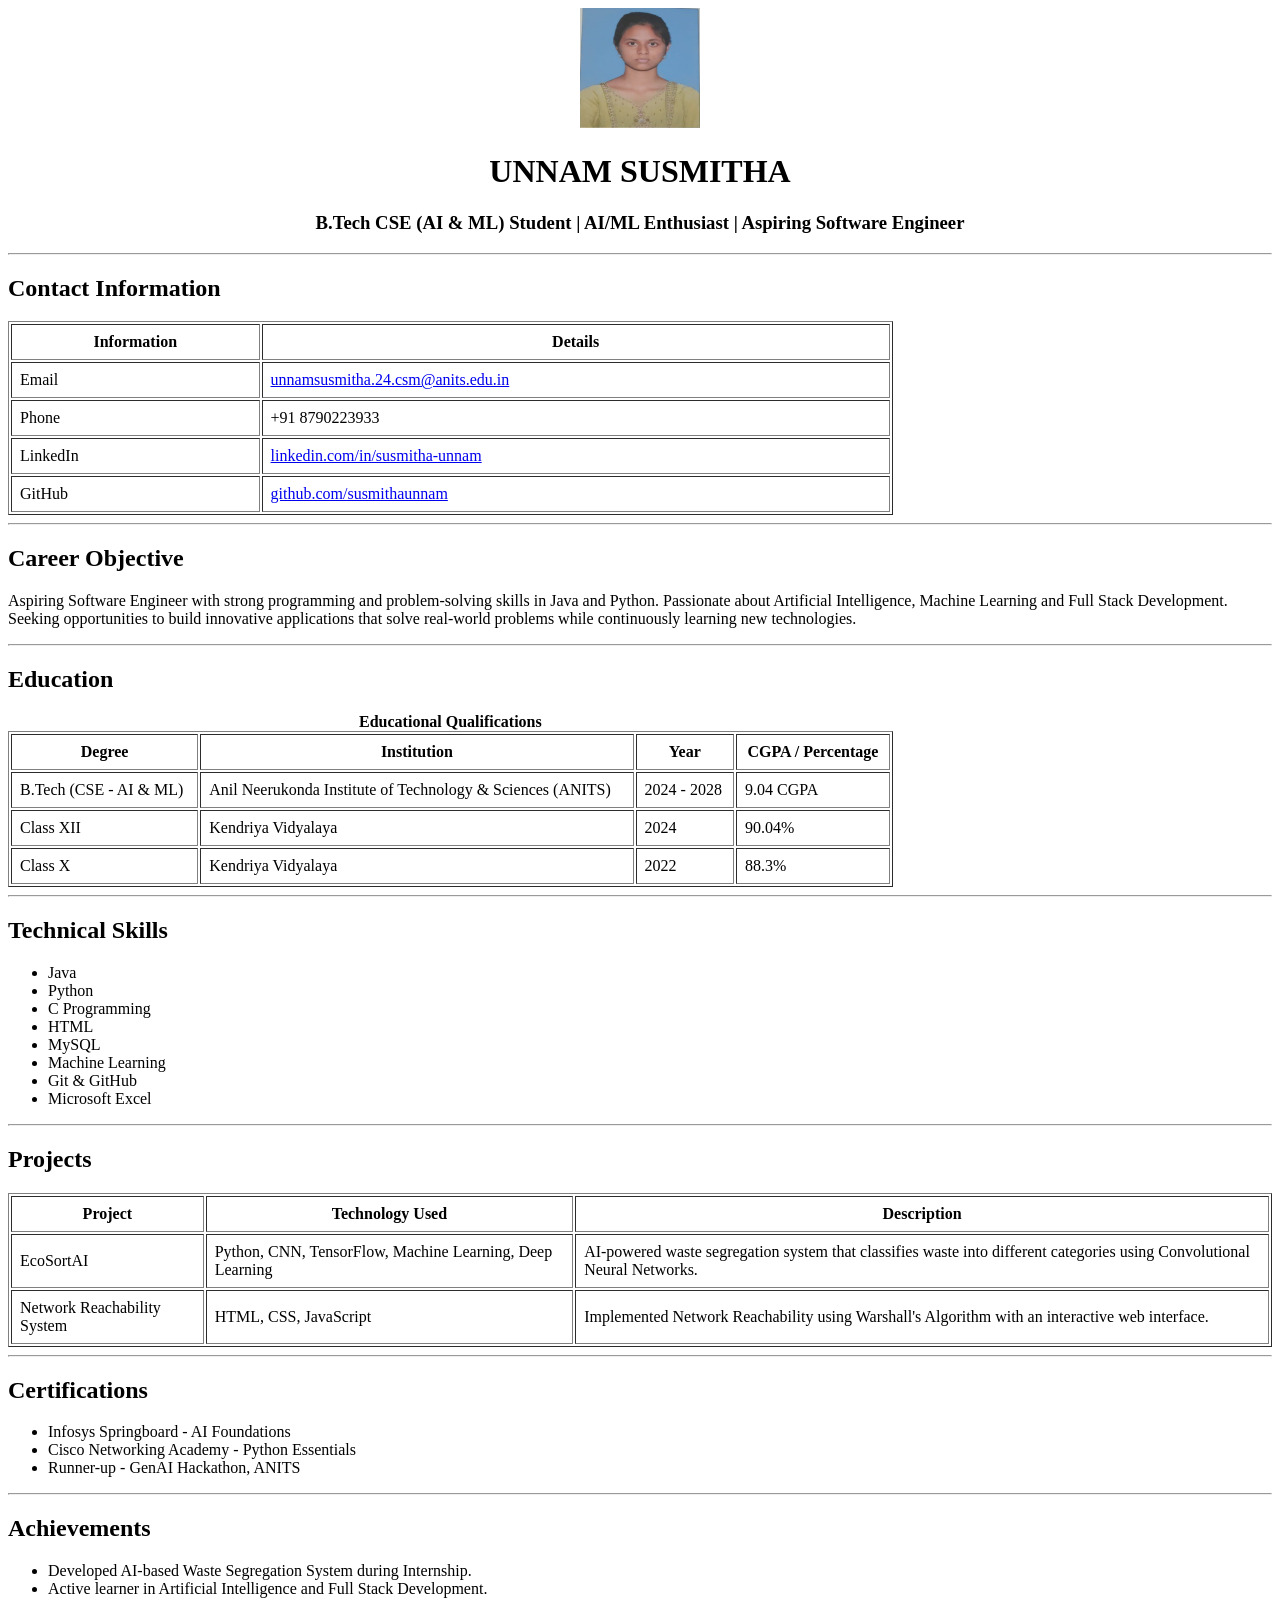
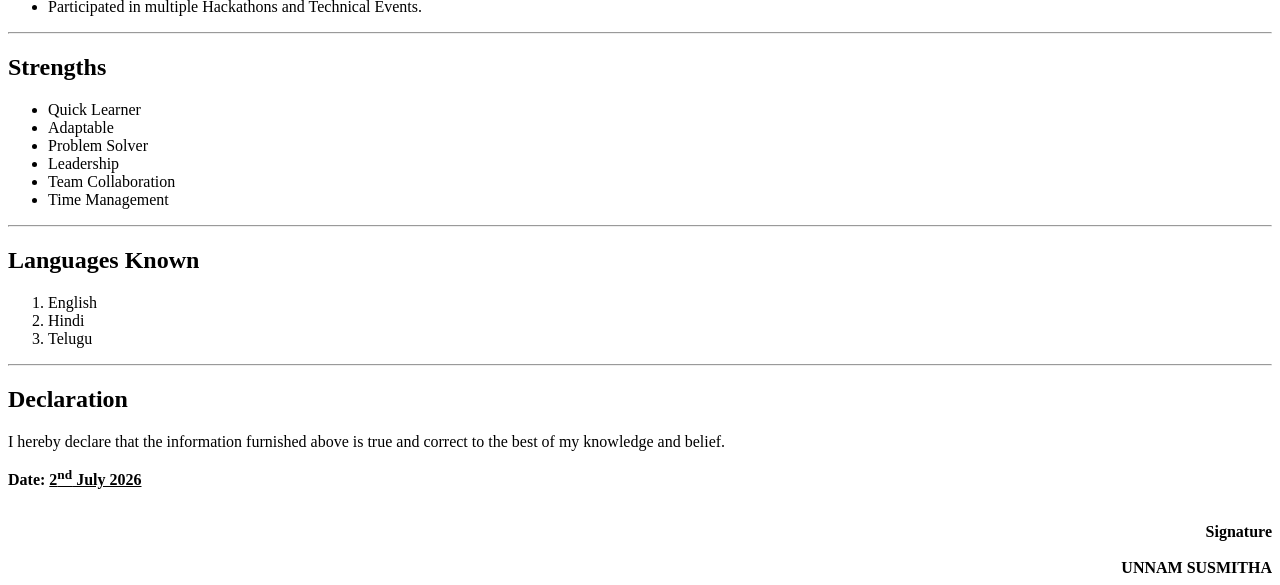
<file: exp1/index.html>
<!DOCTYPE html>
<html lang="en">
<head>
    <meta charset="UTF-8">
    <meta name="viewport" content="width=device-width, initial-scale=1.0">
    <title>Resume - Unnam Susmitha</title>
</head>
<body>
    <div align="center">
        <img src="photo.jpg" alt="Profile Photo" width="120" height="120">
        <h1>UNNAM SUSMITHA</h1>
        <h3>B.Tech CSE (AI & ML) Student | AI/ML Enthusiast | Aspiring Software Engineer</h3>
    </div>
    <hr>
    <h2>Contact Information</h2>
    <table border="1" cellpadding="8" width="70%">
        <thead>
            <tr>
                <th>Information</th>
                <th>Details</th>
            </tr>
        </thead>
        <tbody>
            <tr>
                <td>Email</td>
                <td>
                    <a href="mailto:unnamsusmitha.24.csm@anits.edu.in">unnamsusmitha.24.csm@anits.edu.in</a>
                </td>
            </tr>
            <tr>
                <td>Phone</td>
                <td>+91 8790223933</td>
            </tr>
            <tr>
                <td>LinkedIn</td>
                <td>
                    <a href="www.linkedin.com/in/susmitha-unnam">linkedin.com/in/susmitha-unnam</a>
                </td>
            </tr>
            <tr>
                <td>GitHub</td>
                <td>
                    <a href="https://github.com/susmithaunnam">github.com/susmithaunnam</a>
                </td>
            </tr>
        </tbody>
    </table>
    <hr>
    <h2>Career Objective</h2>
    <p>
        Aspiring Software Engineer with strong programming and problem-solving skills in Java and Python.
        Passionate about Artificial Intelligence, Machine Learning and Full Stack Development.
        Seeking opportunities to build innovative applications that solve real-world problems while
        continuously learning new technologies.
    </p>
    <hr>
    <h2>Education</h2>
    <table border="1" cellpadding="8" width="70%">
        <caption>
            <strong>Educational Qualifications</strong>
        </caption>
        <thead>
            <tr>
                <th>Degree</th>
                <th>Institution</th>
                <th>Year</th>
                <th>CGPA / Percentage</th>
            </tr>
        </thead>
        <tbody>
            <tr>
                <td>B.Tech (CSE - AI & ML)</td>
                <td>Anil Neerukonda Institute of Technology & Sciences (ANITS)</td>
                <td>2024 - 2028</td>
                <td>9.04 CGPA</td>
            </tr>
            <tr>
                <td>Class XII</td>
                <td>Kendriya Vidyalaya</td>
                <td>2024</td>
                <td>90.04%</td>
            </tr>
            <tr>
                <td>Class X</td>
                <td>Kendriya Vidyalaya</td>
                <td>2022</td>
                <td>88.3%</td>
            </tr>
        </tbody>
    </table>
    <hr>
    <h2>Technical Skills</h2>
    <ul>
        <li>Java</li>
        <li>Python</li>
        <li>C Programming</li>
        <li>HTML</li>
        <li>MySQL</li>
        <li>Machine Learning</li>
        <li>Git & GitHub</li>
        <li>Microsoft Excel</li>
    </ul>
    <hr>
    <h2>Projects</h2>
    <table border="1" cellpadding="8" width="100%">
        <thead>
            <tr>
                <th>Project</th>
                <th>Technology Used</th>
                <th>Description</th>
            </tr>
        </thead>
        <tbody>
            <tr>
                <td>EcoSortAI</td>
                <td>
                    Python, CNN, TensorFlow, Machine Learning, Deep Learning
                </td>
                <td>
                    AI-powered waste segregation system that classifies waste into different
                    categories using Convolutional Neural Networks.
                </td>
            </tr>
            <tr>
                <td>Network Reachability System</td>
                <td>
                    HTML, CSS, JavaScript
                </td>
                <td>
                    Implemented Network Reachability using Warshall's Algorithm with an
                    interactive web interface.
                </td>
            </tr>
        </tbody>
    </table>
    <hr>
    <h2>Certifications</h2>
    <ul>
        <li>Infosys Springboard - AI Foundations</li>
        <li>Cisco Networking Academy - Python Essentials</li>
        <li>Runner-up - GenAI Hackathon, ANITS</li>
    </ul>
    <hr>
    <h2>Achievements</h2>
    <ul>
        <li>Developed AI-based Waste Segregation System during Internship.</li>
        <li>Active learner in Artificial Intelligence and Full Stack Development.</li>
        <li>Participated in multiple Hackathons and Technical Events.</li>
    </ul>
    <hr>
    <h2>Strengths</h2>
    <ul>
        <li>Quick Learner</li>
        <li>Adaptable</li>
        <li>Problem Solver</li>
        <li>Leadership</li>
        <li>Team Collaboration</li>
        <li>Time Management</li>
    </ul>
    <hr>
    <h2>Languages Known</h2>
    <ol>
        <li>English</li>
        <li>Hindi</li>
        <li>Telugu</li>
    </ol>
    <hr>
    <h2>Declaration</h2>
    <p>
        I hereby declare that the information furnished above is true and correct
        to the best of my knowledge and belief.
    </p>
    <p>
        <strong>
            Date:
            <u>2<sup>nd</sup> July 2026</u>
        </strong>
    </p>
    <br>
    <div align="right">
        <strong>Signature</strong>
        <br><br>
        <strong>UNNAM SUSMITHA</strong>
    </div>
</body>
</html>
</file>
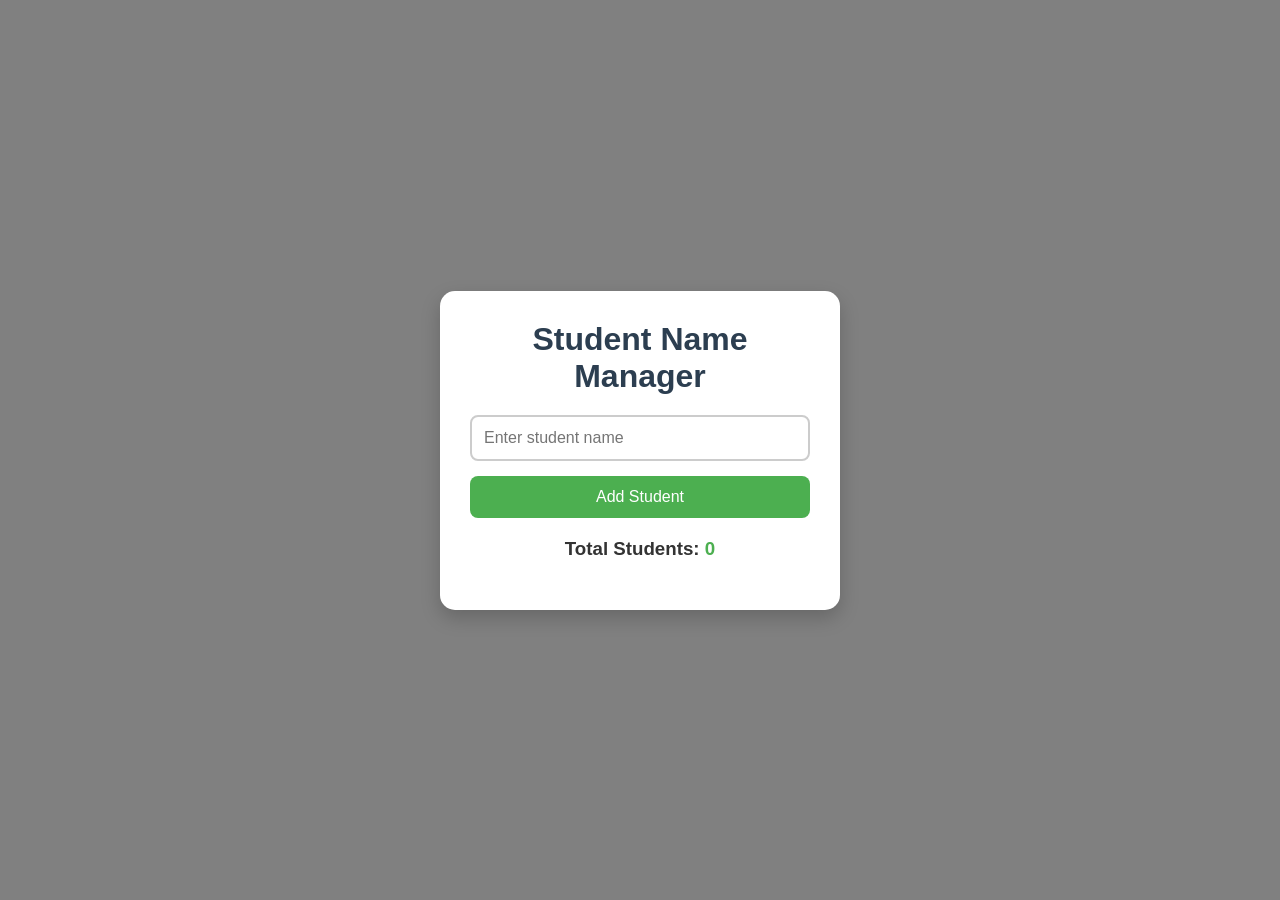
<file: exp3/index.html>
<!DOCTYPE html>
<html>
<head>
<meta charset="UTF-8">
<title>Student Name Manager</title>
<link rel="stylesheet" href="style1.css">
</head>
<body>
<div class="container">
<h1>Student Name Manager</h1>
<input type="text" id="studentName" placeholder="Enter student name">
<button onclick="addStudent()">Add Student</button>
<h3>Total Students: <span id="count">0</span></h3>
<ul id="studentList"></ul>
</div>
<script src="script.js"></script>
</body>
</html>
</file>
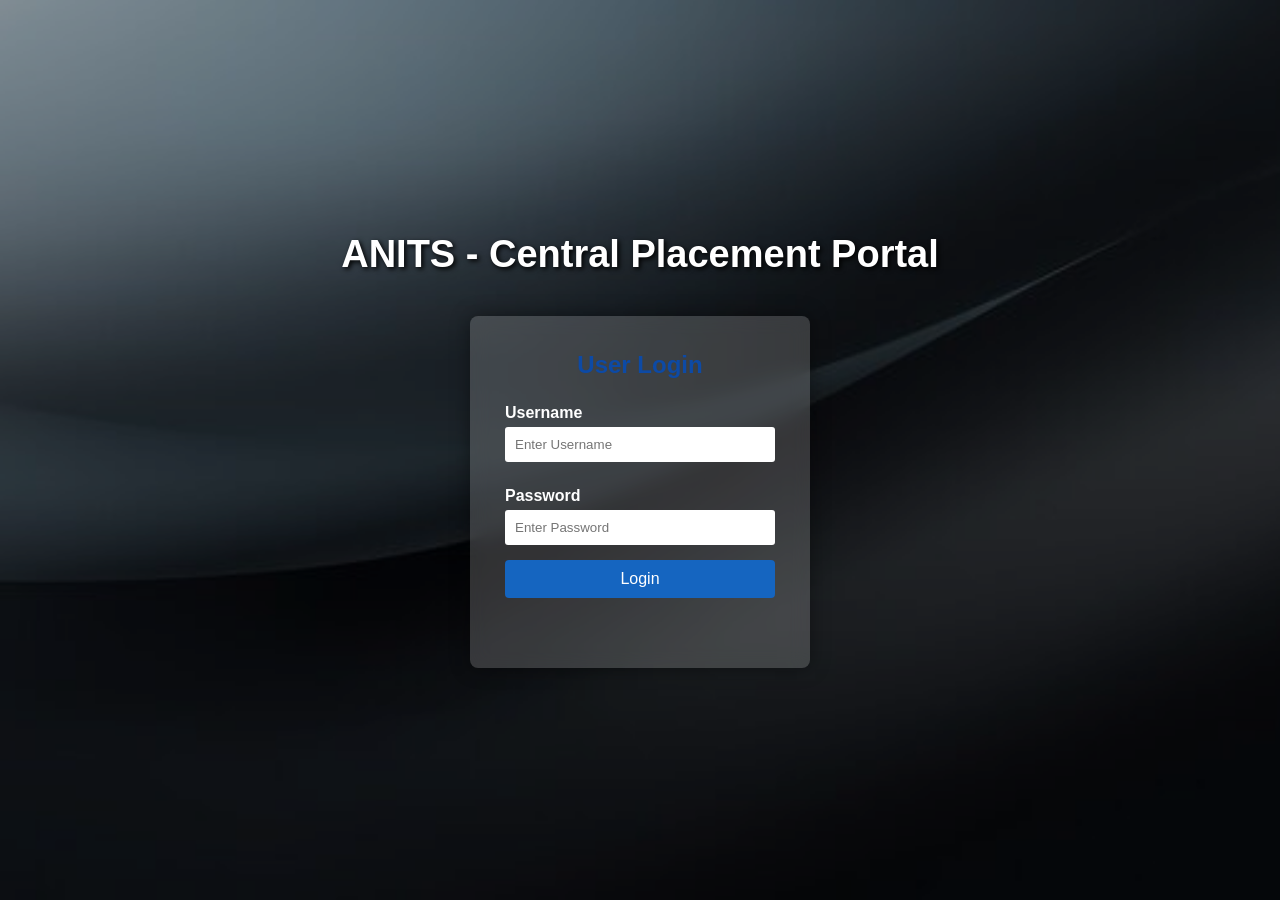
<file: exp4/index.html>
<!DOCTYPE html>
<html lang="en">
<head>
<meta charset="UTF-8">
<meta name="viewport" content="width=device-width, initial-scale=1.0">
<title>ANITS Central Placement Portal</title>
<link rel="stylesheet" href="login.css">
</head>
<body>
<div class="overlay">
    <h1>ANITS - Central Placement Portal</h1>
    <div class="login-box">
        <h2>User Login</h2>
        <form id="loginForm">
            <label>Username</label>
            <input type="text" id="username" placeholder="Enter Username">
            <label>Password</label>
            <input type="password" id="password" placeholder="Enter Password">
            <button  type="button" onclick="login()"">Login</button>
            <p id="error"></p>
        </form>
    </div>
</div>
<script src="login.js"></script>
</body>
</html>
</file>
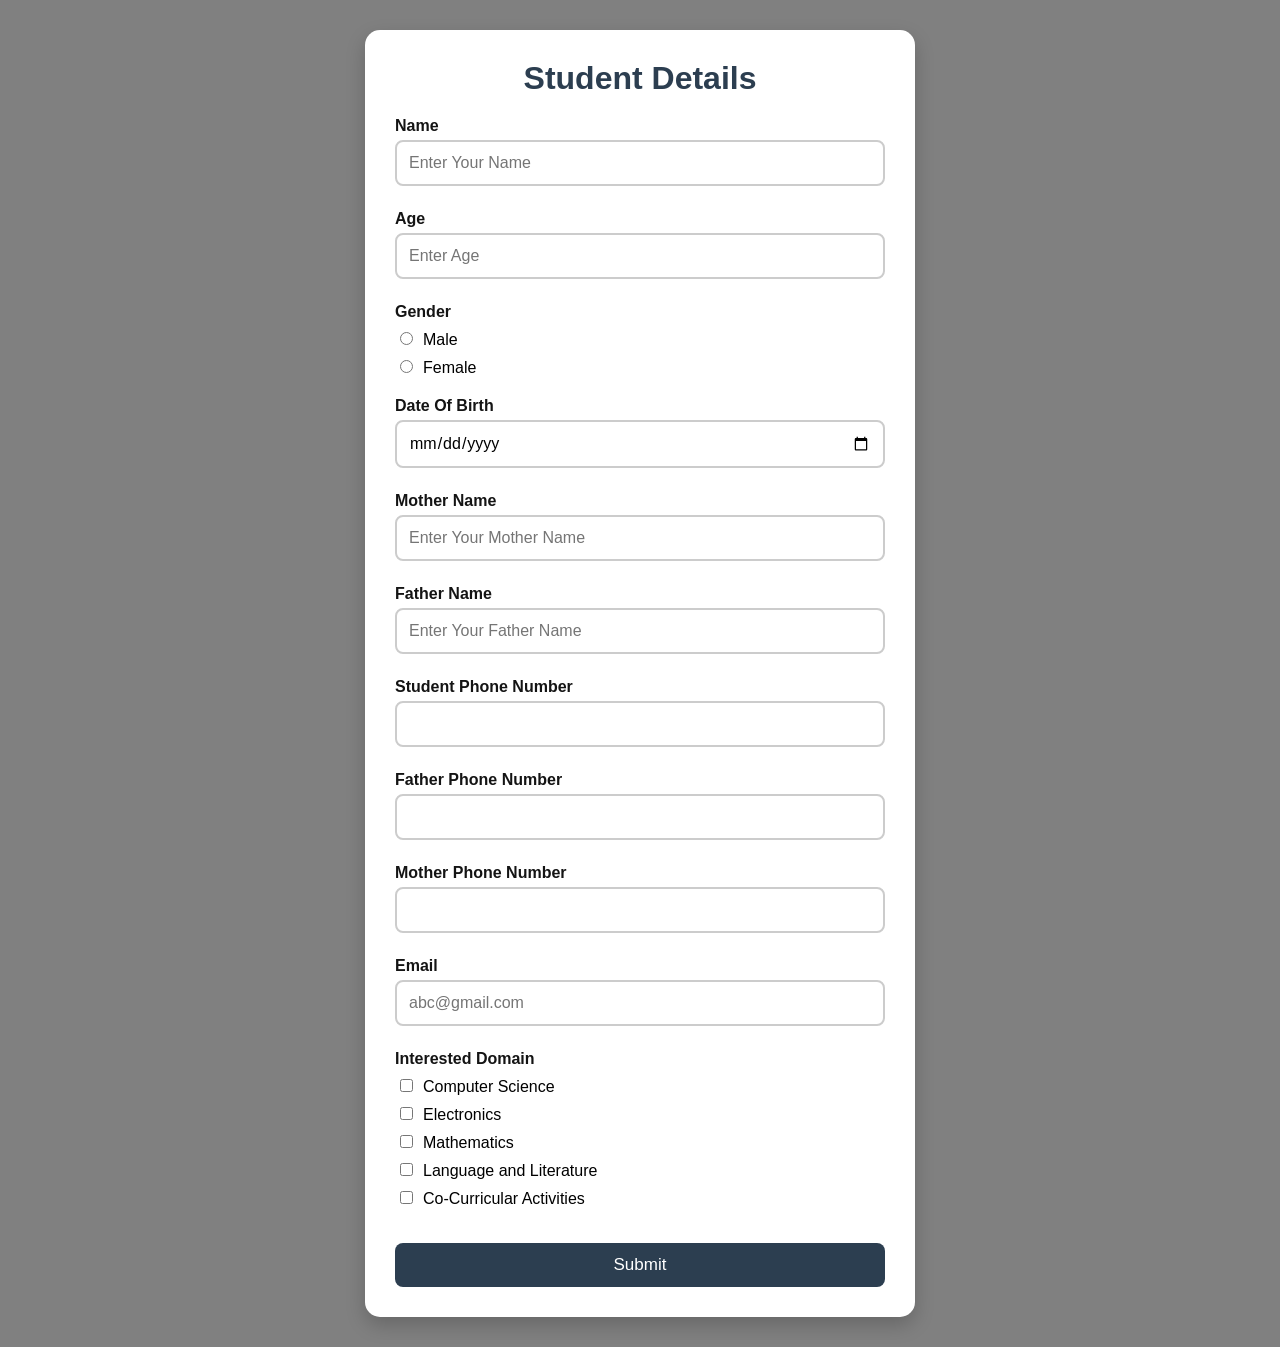
<file: task1/index.html>
<!DOCTYPE html>
<html lang="en">
<head>
    <meta charset="utf-8">
    <meta name="viewport" content="width=device-width, initial-scale=1">
    <title>Student Registration</title>
    <link rel="stylesheet" href="main.css">
</head>
<body>
<div class="registration">
    <h1>Student Details</h1>
    <form>
        <label>Name</label>
        <input type="text" id="name" placeholder="Enter Your Name">
        <label>Age</label>
        <input type="number" id="age" placeholder="Enter Age">

        <label>Gender</label>
        <table>
            <tr>
                <td><input type="radio" name="gender"></td>
                <td>Male</td>
            </tr>
            <tr>
                <td><input type="radio" name="gender"></td>
                <td>Female</td>
            </tr>
        </table>
        <label>Date Of Birth</label>
        <input type="date">
        <label>Mother Name</label>
        <input type="text" placeholder="Enter Your Mother Name">
        <label>Father Name</label>
        <input type="text" placeholder="Enter Your Father Name">
        <label>Student Phone Number</label>
        <input type="number">
        <label>Father Phone Number</label>
        <input type="number">
        <label>Mother Phone Number</label>
        <input type="number">
        <label>Email</label>
        <input type="email" placeholder="abc@gmail.com" id="Email">
        <label>Interested Domain</label>
        <table>
            <tr>
                <td><input type="checkbox" name="Domain"></td>
                <td>Computer Science</td>
            </tr>
            <tr>
                <td><input type="checkbox" name="Domain"></td>
                <td>Electronics</td>
            </tr>
            <tr>
                <td><input type="checkbox" name="Domain"></td>
                <td>Mathematics</td>
            </tr>
            <tr>
                <td><input type="checkbox" name="Domain"></td>
                <td>Language and Literature</td>
            </tr>
            <tr>
                <td><input type="checkbox" name="Domain"></td>
                <td>Co-Curricular Activities</td>
            </tr>
        </table>
        <button type="submit">Submit</button>
    </form>
</div>
</body>
</html>
</file>
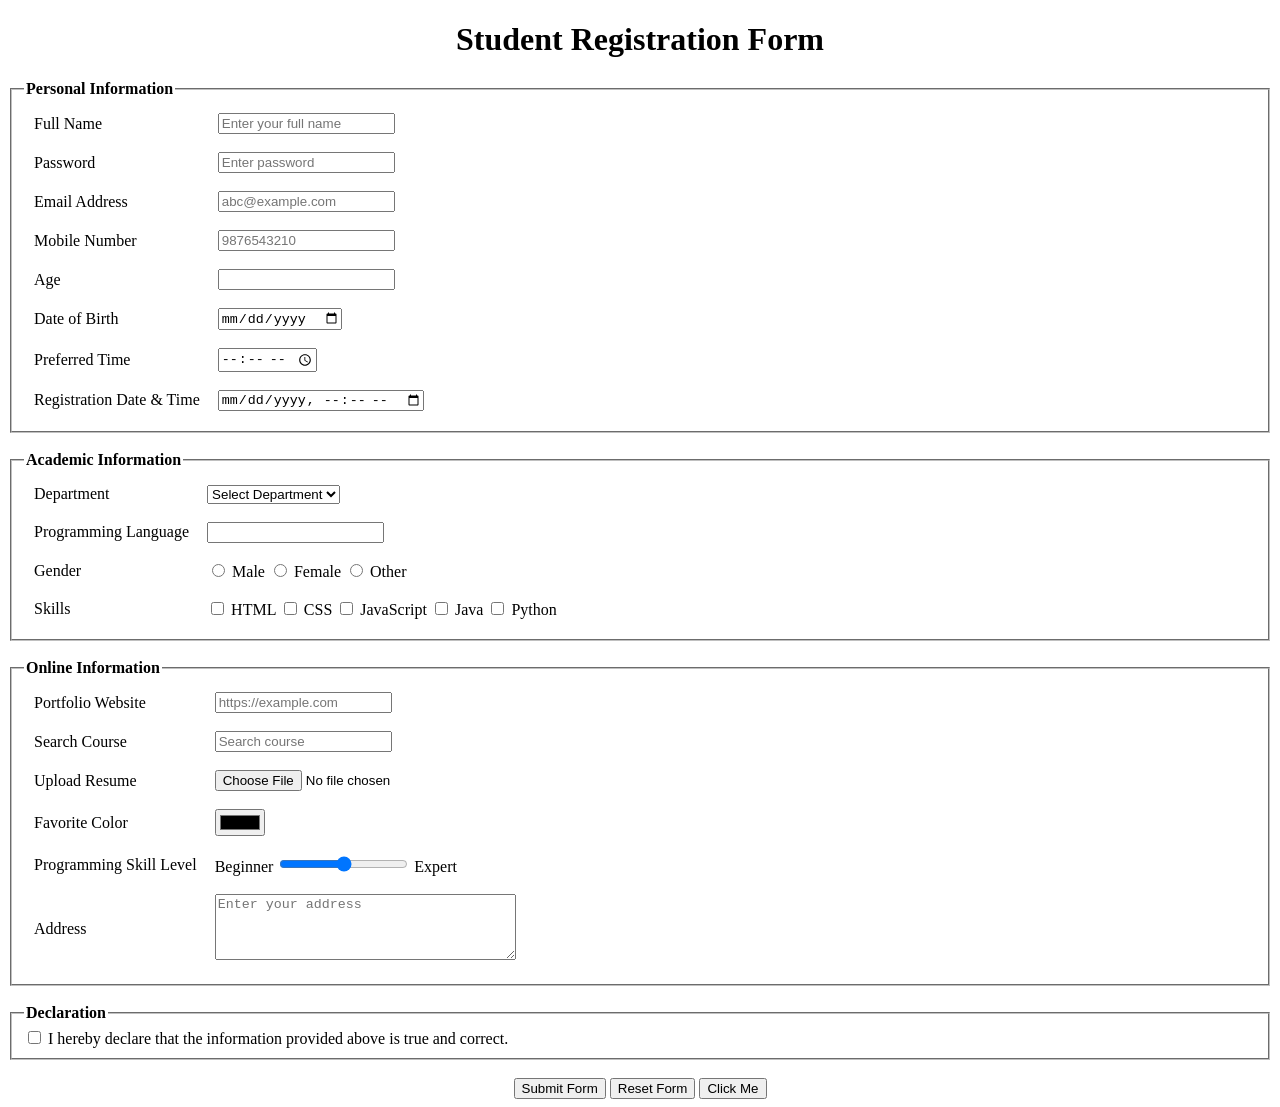
<file: assign1.html>
<!DOCTYPE html>
<html>
<head>
    <title>Student Registration Form</title>
</head>

<body>

<center>
<h1>Student Registration Form</h1>
</center>

<form action="register.php" method="post">

    <!-- Personal Information -->
    <fieldset>
        <legend><b>Personal Information</b></legend>

        <table cellpadding="8">

            <tr>
                <td><label for="fname">Full Name</label></td>
                <td>
                    <input type="text" id="fname" name="fullname"
                    placeholder="Enter your full name">
                </td>
            </tr>

            <tr>
                <td><label for="pwd">Password</label></td>
                <td>
                    <input type="password" id="pwd" name="password"
                    placeholder="Enter password">
                </td>
            </tr>

            <tr>
                <td><label for="email">Email Address</label></td>
                <td>
                    <input type="email" id="email" name="email"
                    placeholder="abc@example.com">
                </td>
            </tr>

            <tr>
                <td><label for="mobile">Mobile Number</label></td>
                <td>
                    <input type="tel" id="mobile" name="mobile"
                    placeholder="9876543210">
                </td>
            </tr>

            <tr>
                <td><label for="age">Age</label></td>
                <td>
                    <input type="number" id="age" name="age">
                </td>
            </tr>

            <tr>
                <td><label for="dob">Date of Birth</label></td>
                <td>
                    <input type="date" id="dob" name="dob">
                </td>
            </tr>

            <tr>
                <td><label for="time">Preferred Time</label></td>
                <td>
                    <input type="time" id="time" name="time">
                </td>
            </tr>

            <tr>
                <td><label for="datetime">Registration Date & Time</label></td>
                <td>
                    <input type="datetime-local" id="datetime"
                    name="datetime">
                </td>
            </tr>

        </table>

    </fieldset>

    <br>

    <!-- Academic Information -->
    <fieldset>

        <legend><b>Academic Information</b></legend>

        <table cellpadding="8">

            <tr>
                <td><label for="dept">Department</label></td>
                <td>
                    <select id="dept" name="department">
                        <option>Select Department</option>
                        <option>CSE</option>
                        <option>ECE</option>
                        <option>EEE</option>
                        <option>IT</option>
                        <option>Mechanical</option>
                        <option>Civil</option>
                    </select>
                </td>
            </tr>

            <tr>
                <td><label for="language">Programming Language</label></td>
                <td>
                    <input type="text" id="language" name="language">
                </td>
            </tr>

            <tr>
                <td>Gender</td>
                <td>
                    <input type="radio" id="male" name="gender" value="Male">
                    <label for="male">Male</label>

                    <input type="radio" id="female" name="gender" value="Female">
                    <label for="female">Female</label>

                    <input type="radio" id="other" name="gender" value="Other">
                    <label for="other">Other</label>
                </td>
            </tr>

            <tr>
                <td>Skills</td>
                <td>
                    <input type="checkbox" id="html" name="skills" value="HTML">
                    <label for="html">HTML</label>

                    <input type="checkbox" id="css" name="skills" value="CSS">
                    <label for="css">CSS</label>

                    <input type="checkbox" id="js" name="skills" value="JavaScript">
                    <label for="js">JavaScript</label>

                    <input type="checkbox" id="java" name="skills" value="Java">
                    <label for="java">Java</label>

                    <input type="checkbox" id="python" name="skills" value="Python">
                    <label for="python">Python</label>
                </td>
            </tr>

        </table>

    </fieldset>

    <br>

    <!-- Online Information -->
    <fieldset>

        <legend><b>Online Information</b></legend>

        <table cellpadding="8">

            <tr>
                <td><label for="website">Portfolio Website</label></td>
                <td>
                    <input type="url" id="website" name="website"
                    placeholder="https://example.com">
                </td>
            </tr>

            <tr>
                <td><label for="search">Search Course</label></td>
                <td>
                    <input type="search" id="search" name="search"
                    placeholder="Search course">
                </td>
            </tr>

            <tr>
                <td><label for="resume">Upload Resume</label></td>
                <td>
                    <input type="file" id="resume" name="resume">
                </td>
            </tr>

            <tr>
                <td><label for="color">Favorite Color</label></td>
                <td>
                    <input type="color" id="color" name="color">
                </td>
            </tr>

            <tr>
                <td><label for="range">Programming Skill Level</label></td>
                <td>
                    Beginner
                    <input type="range" id="range" name="skill"
                    min="0" max="100">
                    Expert
                </td>
            </tr>

            <tr>
                <td><label for="address">Address</label></td>
                <td>
                    <textarea id="address" name="address"
                    rows="4" cols="35"
                    placeholder="Enter your address"></textarea>
                </td>
            </tr>

        </table>

    </fieldset>

    <br>

    <!-- Declaration -->
    <fieldset>

        <legend><b>Declaration</b></legend>

        <input type="checkbox" id="declare" name="declare">

        <label for="declare">
            I hereby declare that the information provided above is true and correct.
        </label>

    </fieldset>

    <br>

    <center>
        <input type="submit" value="Submit Form">
        <input type="reset" value="Reset Form">
        <input type="button" value="Click Me">
    </center>

</form>

</body>
</html>
</file>
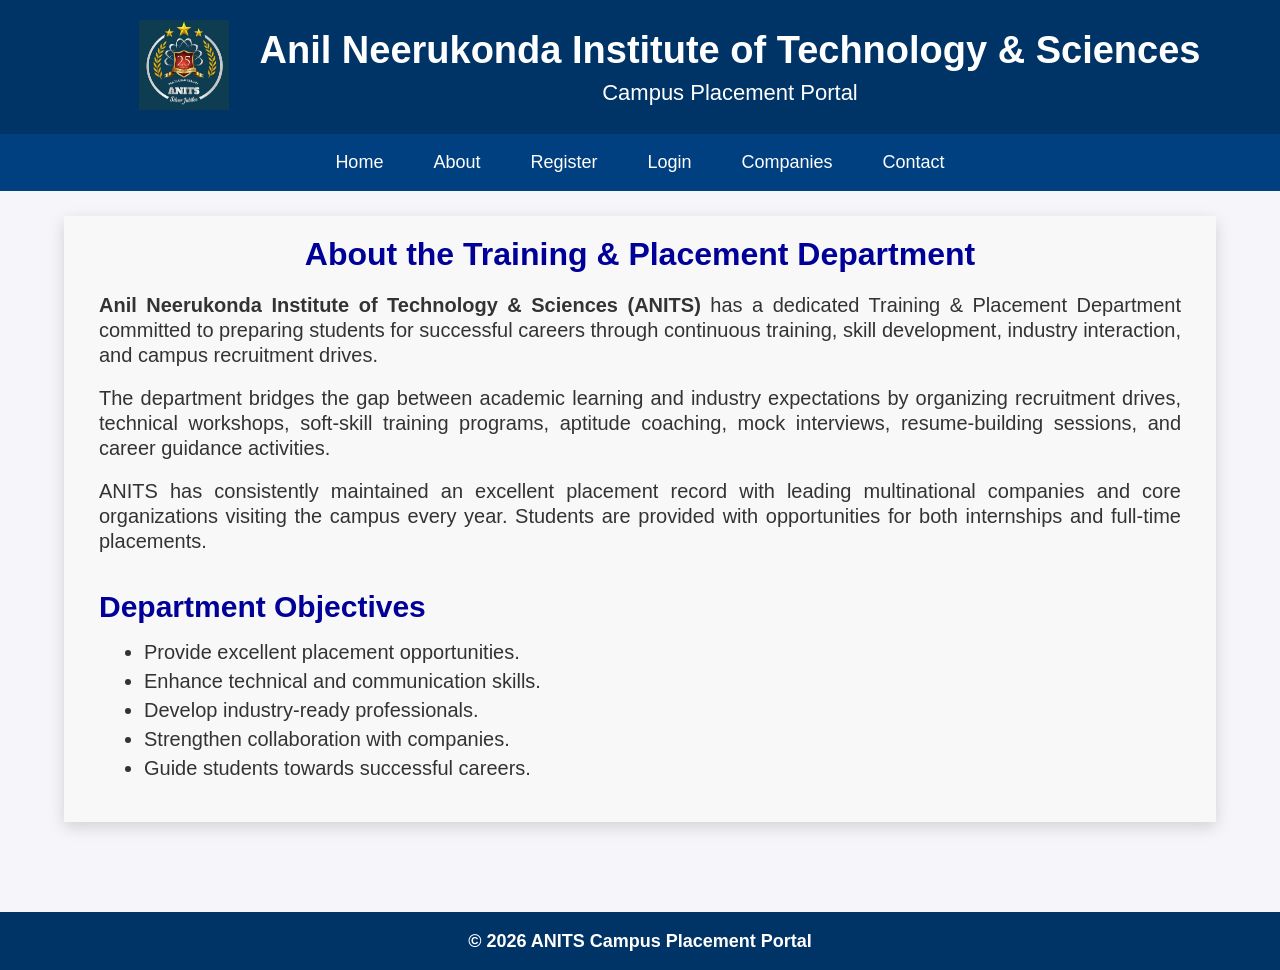
<file: docs/about.html>
<!DOCTYPE html>
<html lang="en">
<head>
    <meta charset="UTF-8">
    <meta name="viewport" content="width=device-width, initial-scale=1.0">
    <title>About Department</title>
    <link rel="stylesheet" href="css/style1.css">
</head>
<body>
    <header> 
        <div class ="logo-sec">
            <img src="assests/logo.jpeg" alt = "ANITS logo" height = 90px width = 90px>
        </div>
        <div class="title-section">
            <h1>Anil Neerukonda Institute of Technology & Sciences</h1>
            <h2>Campus Placement Portal</h2>
        </div>
    </header>
    <nav>
        <a href="index.html">Home</a>
        <a href="about.html">About</a>
        <a href="register.html">Register</a>
        <a href="login.html">Login</a>
        <a href="companies.html">Companies</a>
        <a href="contact.html">Contact</a>
    </nav>
    <div class="about-page">
        <h1>About the Training & Placement Department</h1>
        <p>
            <b>Anil Neerukonda Institute of Technology & Sciences (ANITS)</b>
            has a dedicated Training & Placement Department committed to preparing
            students for successful careers through continuous training, skill
            development, industry interaction, and campus recruitment drives.
        </p>
        <p>
            The department bridges the gap between academic learning and industry
            expectations by organizing recruitment drives, technical workshops,
            soft-skill training programs, aptitude coaching, mock interviews,
            resume-building sessions, and career guidance activities.
        </p>
        <p>
            ANITS has consistently maintained an excellent placement record with
            leading multinational companies and core organizations visiting the
            campus every year. Students are provided with opportunities for both
            internships and full-time placements.
        </p>
        <br>
        <h2>Department Objectives</h2>
        <ul>
            <li>Provide excellent placement opportunities.</li>
            <li>Enhance technical and communication skills.</li>
            <li>Develop industry-ready professionals.</li>
            <li>Strengthen collaboration with companies.</li>
            <li>Guide students towards successful careers.</li>
        </ul>
        <br>
    </div>
    <footer>
        <p>© 2026 ANITS Campus Placement Portal</p>
    </footer>
</body>
</html>
</file>
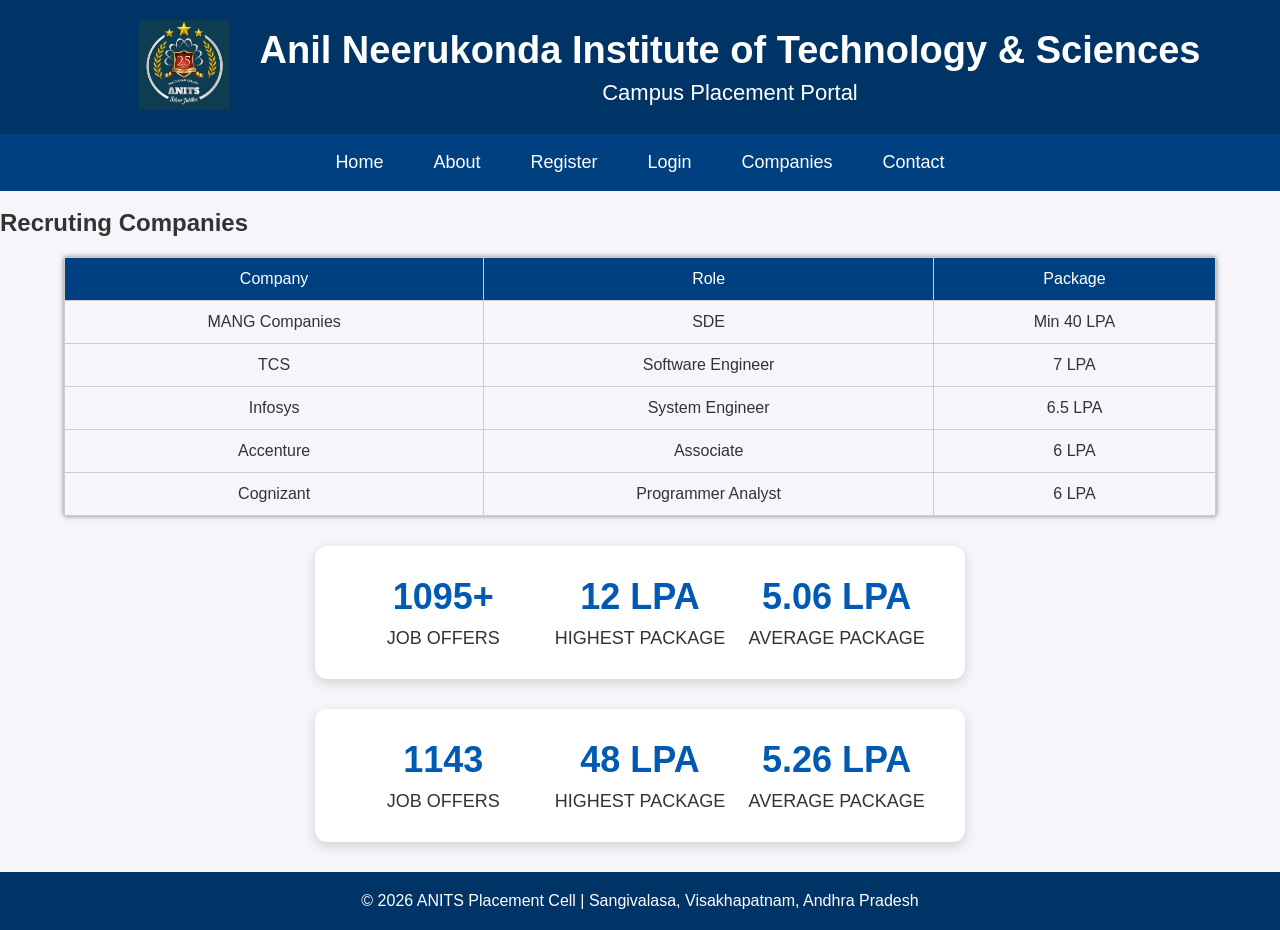
<file: docs/companies.html>
<!DOCTYPE html>
<html lang="en">
<head>
    <meta charset="UTF-8">
    <meta name="viewport" content="width=device-width, initial-scale=1.0">
    <title>Student Registration</title>
    <link rel='stylesheet' href='css/style3.css'>
</head>
<body>
    <header> 
        <div class ="logo-sec">
            <img src="assests/logo.jpeg" alt = "ANITS logo" height = 90px width = 90px>
        </div>
        <div class="title-section">
            <h1>Anil Neerukonda Institute of Technology & Sciences</h1>
            <h2>Campus Placement Portal</h2>
        </div>
    </header>
    <nav>
        <a href="index.html">Home</a>
        <a href="about.html">About</a>
        <a href="register.html">Register</a>
        <a href="login.html">Login</a>
        <a href="companies.html">Companies</a>
        <a href="contact.html">Contact</a>
    </nav>
    <br>
    <h2>Recruting Companies</h2>
    <table class="tb" border="1">
            <thead>
                <tr>
                    <td>Company</td>
                    <td>Role</td>
                    <td>Package</td>
                </tr>
            </thead>
            <tbody>
                <tr>
                    <td>MANG Companies</td>
                    <td>SDE</td>
                    <td>Min 40 LPA</td>
                </tr>
                <tr>
                    <td>TCS</td>
                    <td>Software Engineer</td>
                    <td>7 LPA</td>
                </tr>
                <tr>
                    <td>Infosys</td>
                    <td>System Engineer</td>
                    <td>6.5 LPA</td>
                </tr>
                <tr>
                    <td>Accenture</td>
                    <td>Associate</td>
                    <td>6 LPA</td>
                </tr>
                <tr>
                    <td>Cognizant</td>
                    <td>Programmer Analyst</td>
                    <td>6 LPA</td>
                </tr>
            </tbody>
    </table>
<div class="placement-container">
    <div class="placement-highlights">
        <div class="placement-card">
            <h2>1095+</h2>
            <p>JOB OFFERS</p>
        </div>
        <div class="placement-card">
            <h2>12 LPA</h2>
            <p>HIGHEST PACKAGE</p>
        </div>
        <div class="placement-card">
            <h2>5.06 LPA</h2>
            <p>AVERAGE PACKAGE</p>
        </div>
    </div>
    <div class="placement-highlights">
        <div class="placement-card">
            <h2>1143</h2>
            <p>JOB OFFERS</p>
        </div>
        <div class="placement-card">
            <h2>48 LPA</h2>
            <p>HIGHEST PACKAGE</p>
        </div>
        <div class="placement-card">
            <h2>5.26 LPA</h2>
            <p>AVERAGE PACKAGE</p>
        </div>
    </div>
</div>
    <footer>
        <p>© 2026 ANITS Placement Cell | Sangivalasa, Visakhapatnam, Andhra Pradesh</p>
    </footer>
</body>
</html>
</file>
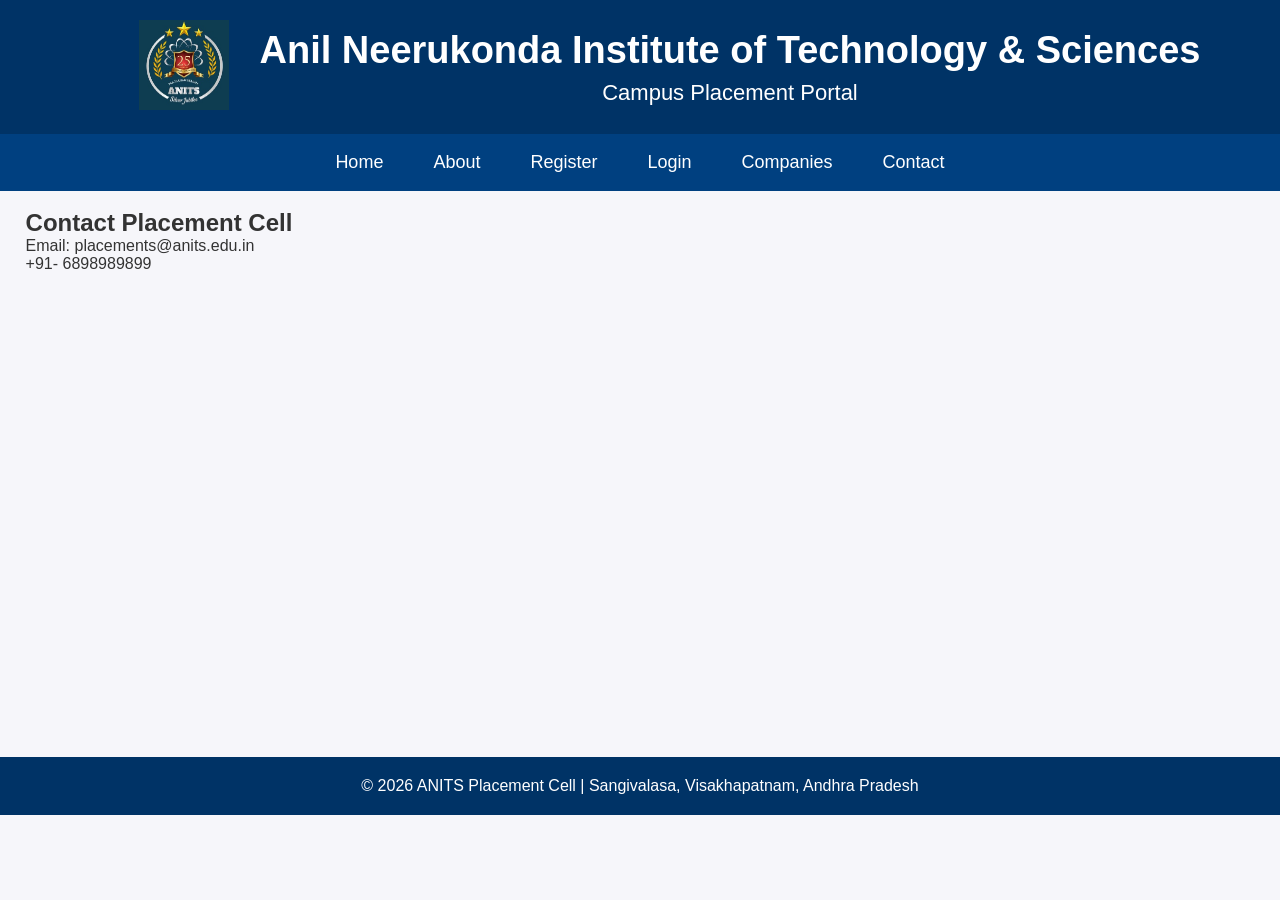
<file: docs/contact.html>
<!DOCTYPE html>
<html lang="en">
<head>
    <meta charset="UTF-8">
    <meta name="viewport" content="width=device-width, initial-scale=1.0">
    <title>Student Registration</title>
    <link rel='stylesheet' href='css/style3.css'>
</head>
<body>
    <header> 
        <div class ="logo-sec">
            <img src="assests/logo.jpeg" alt = "ANITS logo" height = 90px width = 90px>
        </div>
        <div class="title-section">
            <h1>Anil Neerukonda Institute of Technology & Sciences</h1>
            <h2>Campus Placement Portal</h2>
        </div>
    </header>
    <nav>
        <a href="index.html">Home</a>
        <a href="about.html">About</a>
        <a href="register.html">Register</a>
        <a href="login.html">Login</a>
        <a href="companies.html">Companies</a>
        <a href="contact.html">Contact</a>
    </nav>
    <br>
    <div style="margin-left: 2%;">
        <h2>Contact Placement Cell</h2>
        <p>Email: placements@anits.edu.in</p>
        <p>+91- 6898989899</p>
        <iframe src="https://www.google.com/maps/embed?pb=!1m18!1m12!1m3!1d3796.2216751537935!2d83.4229025749605!3d17.921811783059425!2m3!1f0!2f0!3f0!3m2!1i1024!2i768!4f13.1!3m3!1m2!1s0x3a39581b73ffffff%3A0xd04b9046faa4565f!2sAnil%20Neerukonda%20Institute%20of%20Technology%20and%20Sciences%20(ANITS)!5e0!3m2!1sen!2sin!4v1783874194073!5m2!1sen!2sin"
        width="600" height="450" style="border:0;" allowfullscreen="" loading="lazy" referrerpolicy="strict-origin-when-cross-origin"></iframe>
    </div>
    <footer>
        <p>© 2026 ANITS Placement Cell | Sangivalasa, Visakhapatnam, Andhra Pradesh</p>
    </footer>
</body>
</html>
</file>
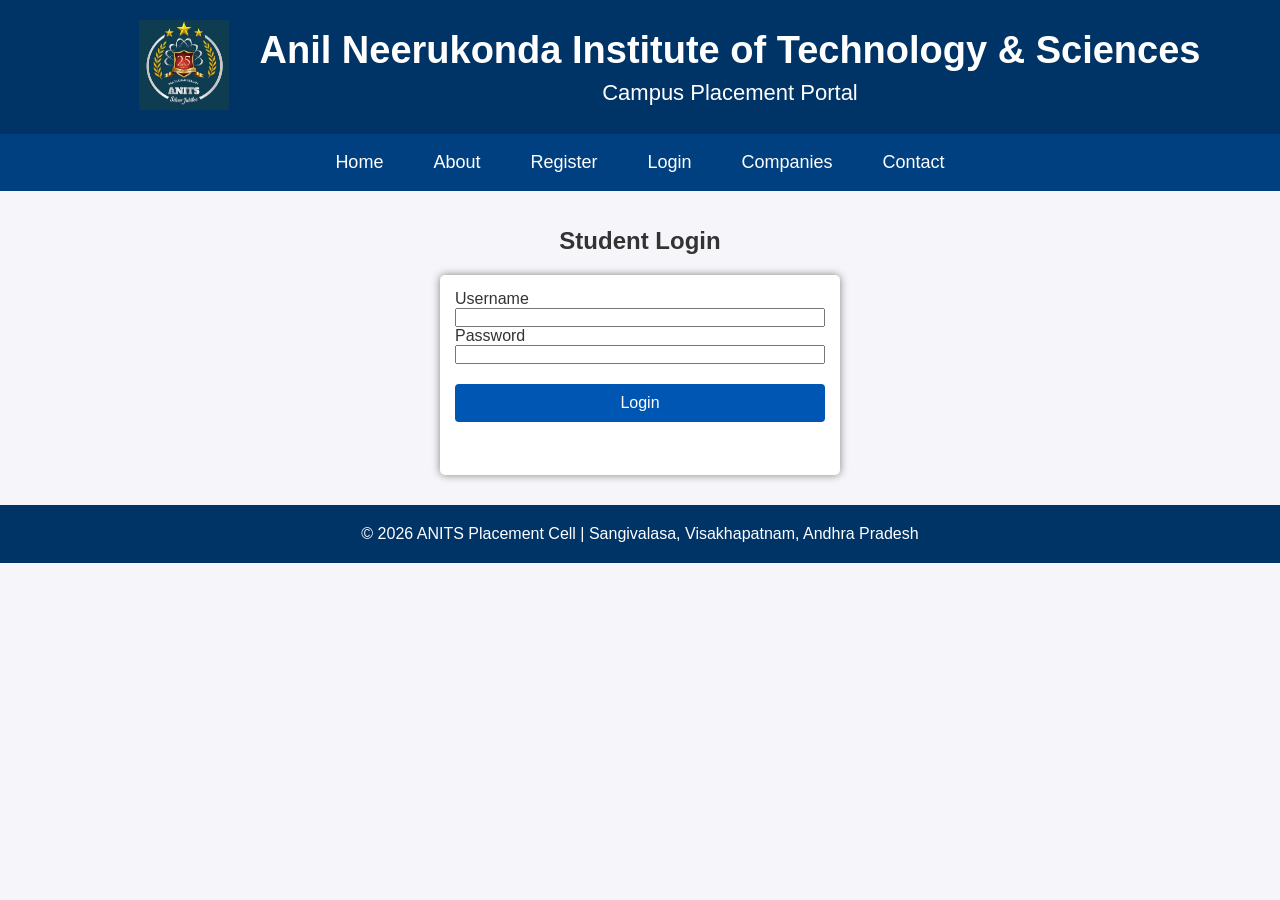
<file: docs/login.html>
<!DOCTYPE html>
<html lang="en">
<head>
    <meta charset="UTF-8">
    <meta name="viewport" content="width=device-width, initial-scale=1.0">
    <title>Student Registration</title>
    <link rel='stylesheet' href='css/style3.css'>
</head>
<body>
    <header> 
        <div class ="logo-sec">
            <img src="assests/logo.jpeg" alt = "ANITS logo" height = 90px width = 90px>
        </div>
        <div class="title-section">
            <h1>Anil Neerukonda Institute of Technology & Sciences</h1>
            <h2>Campus Placement Portal</h2>
        </div>
    </header>
    <nav>
        <a href="index.html">Home</a>
        <a href="about.html">About</a>
        <a href="register.html">Register</a>
        <a href="login.html">Login</a>
        <a href="companies.html">Companies</a>
        <a href="contact.html">Contact</a>
    </nav>
    <br><br>
    <h2 style="text-align: center;">Student Login</h2>
     <div class="login-box">
        <form>
            <label>Username</label>
            <input type="text">
            <label>Password</label>
            <input type="password">
            <button>Login</button>
        </form>
    </div>
    <footer>
        <p>© 2026 ANITS Placement Cell | Sangivalasa, Visakhapatnam, Andhra Pradesh</p>
    </footer>
</body>
</html>
</file>
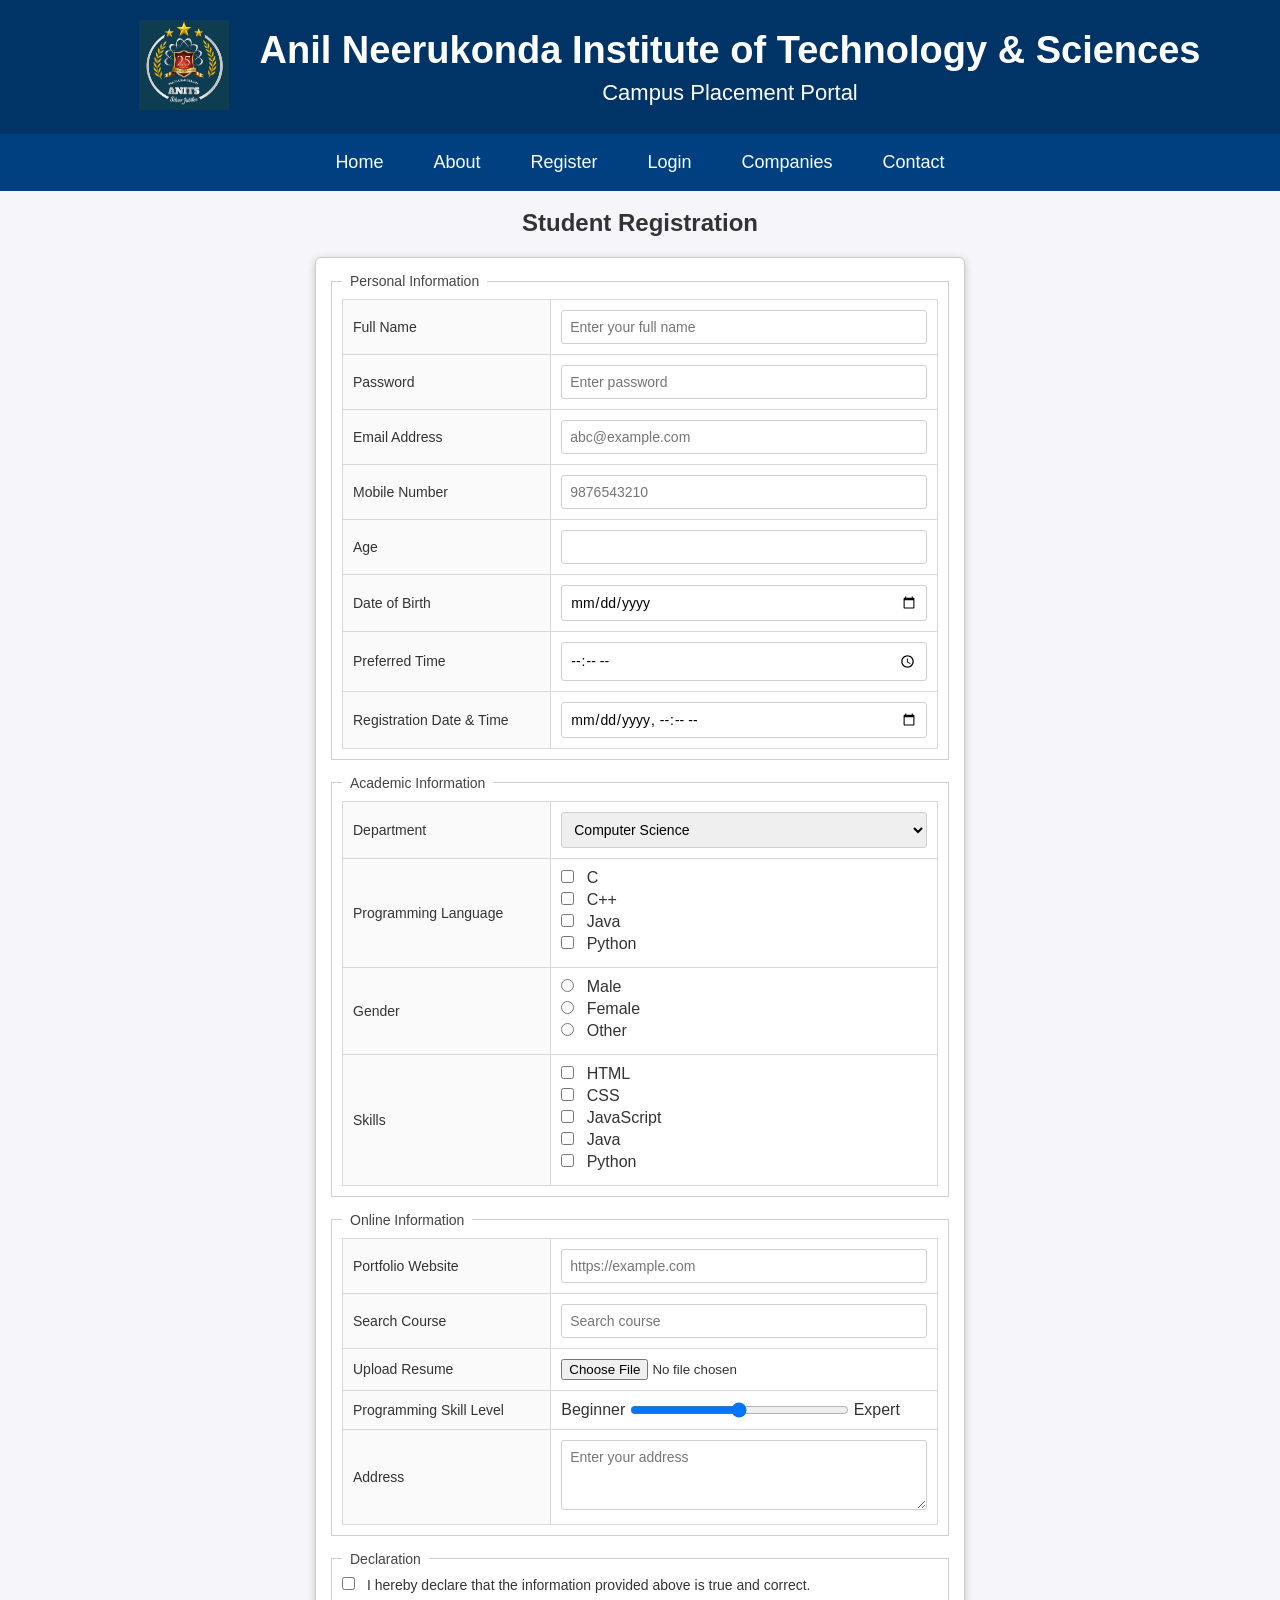
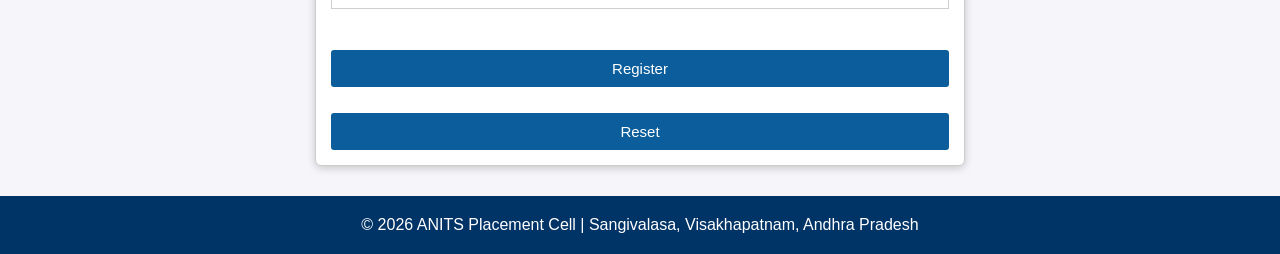
<file: docs/register.html>
<!DOCTYPE html>
<html lang="en">
<head>
    <meta charset="UTF-8">
    <meta name="viewport" content="width=device-width, initial-scale=1.0">
    <title>Student Registration</title>
    <link rel='stylesheet' href='css/style2.css'>
</head>
<body>
    <header> 
        <div class ="logo-sec">
            <img src="assests/logo.jpeg" alt = "ANITS logo" height = 90px width = 90px>
        </div>
        <div class="title-section">
            <h1>Anil Neerukonda Institute of Technology & Sciences</h1>
            <h2>Campus Placement Portal</h2>
        </div>
    </header>
    <nav>
        <a href="index.html">Home</a>
        <a href="about.html">About</a>
        <a href="register.html">Register</a>
        <a href="login.html">Login</a>
        <a href="companies.html">Companies</a>
        <a href="contact.html">Contact</a>
    </nav>
    <br>
    <h2 style= "text-align: center;">Student Registration</h2>
    <form>
        <fieldset>
            <legend>Personal Information</legend>
            <table border="1" width="100%" cellspacing="0" cellpadding="5">
                <tr>
                    <td>Full Name</td>
                    <td><input type="text" placeholder="Enter your full name"></td>
                </tr>
                <tr>
                    <td>Password</td>
                    <td><input type="password" placeholder="Enter password"></td>
                </tr>
                <tr>
                    <td>Email Address</td>
                    <td><input type="email" placeholder="abc@example.com"></td>
                </tr>
                <tr>
                    <td>Mobile Number</td>
                    <td><input type="tel" placeholder="9876543210"></td>
                </tr>
                <tr>
                    <td>Age</td>
                    <td><input type="number"></td>
                </tr>
                <tr>
                    <td>Date of Birth</td>
                    <td><input type="date"></td>
                </tr>
                <tr>
                    <td>Preferred Time</td>
                    <td><input type="time"></td>
                </tr>
                <tr>
                    <td>Registration Date & Time</td>
                    <td><input type="datetime-local"></td>
                </tr>
            </table>
        </fieldset>
        <fieldset>
            <legend>Academic Information</legend>
            <table border="1" width="100%" cellspacing="0" cellpadding="5">
                <tr>
                    <td>Department</td>
                    <td>
                        <select>
                            <option>Computer Science</option>
                            <option>AI & ML</option>
                            <option>Electronics</option>
                            <option>Mechanical</option>
                        </select>
                    </td>
                </tr>
                <tr>
                    <td>Programming Language</td>
                    <td>
                        <input type="checkbox"> C <br>
                        <input type="checkbox"> C++ <br>
                        <input type="checkbox"> Java <br>
                        <input type="checkbox"> Python
                    </td>
                </tr>
                <tr>
                    <td>Gender</td>
                    <td>
                        <input type="radio" name="gender"> Male <br>
                        <input type="radio" name="gender"> Female <br>
                        <input type="radio" name="gender"> Other
                    </td>
                </tr>
                <tr>
                    <td>Skills</td>
                    <td>
                        <input type="checkbox"> HTML <br>
                        <input type="checkbox"> CSS <br>
                        <input type="checkbox"> JavaScript <br>
                        <input type="checkbox"> Java <br>
                        <input type="checkbox"> Python
                    </td>
                </tr>
            </table>
        </fieldset>
        <fieldset>
            <legend>Online Information</legend>
            <table border="1" width="100%" cellspacing="0" cellpadding="5">
                <tr>
                    <td>Portfolio Website</td>
                    <td>
                        <input type="url" placeholder="https://example.com">
                    </td>
                </tr>
                <tr>
                    <td>Search Course</td>
                    <td>
                        <input type="search" placeholder="Search course">
                    </td>
                </tr>
                <tr>
                    <td>Upload Resume</td>
                    <td>
                        <input type="file">
                    </td>
                </tr>
               <tr>
                    <td>Programming Skill Level</td>
                    <td>
                        Beginner
                        <input type="range" min="0" max="100">
                        Expert
                    </td>
                </tr>
                <tr>
                    <td>Address</td>
                    <td>
                        <textarea placeholder="Enter your address"></textarea>
                    </td>
                </tr>
            </table>
        </fieldset>
        <fieldset>
            <legend>Declaration</legend>
            <input type="checkbox">
            I hereby declare that the information provided above is true and correct.
        </fieldset>
        <br>
        <button>Register</button>
        <br><br>
        <button>Reset</button>
    </form>
    <footer>
        <p>© 2026 ANITS Placement Cell | Sangivalasa, Visakhapatnam, Andhra Pradesh</p>
    </footer>
</body>
</html>
</file>
<file: exp3/style1.css>
*{
    margin:0;
    padding:0;
    box-sizing:border-box;
    font-family:Arial, Helvetica, sans-serif;
}
body{
    background: grey;
    display:flex;
    justify-content:center;
    align-items:center;
    height:100vh;
}
.container{
    width:400px;
    background:#fff;
    padding:30px;
    border-radius:15px;
    box-shadow:0 8px 20px rgba(0,0,0,0.2);
    text-align:center;
}
.container h1{
    color:#2c3e50;
    margin-bottom:20px;
}
input{
    width:100%;
    padding:12px;
    font-size:16px;
    border:2px solid #ccc;
    border-radius:8px;
    margin-bottom:15px;
}
button{
    width:100%;
    padding:12px;
    background:#4CAF50;
    color:white;
    border:none;
    border-radius:8px;
    font-size:16px;
}
button:hover{
    background:#388e3c;
}
h3{
    margin:20px 0;
    color:#333;
}
#count{
    color:#4CAF50;
    font-weight:bold;
}
#studentList{
    list-style:none;
    padding:0;
}
#studentList li{
    background:#f4f4f4;
    margin:10px 0;
    padding:12px;
    border-radius:8px;
    border-left:5px solid #4CAF50;
    text-align:left;
    font-size:16px;
    transition:0.3s;
}
</file>
<file: exp4/login.css>
*{
    margin:0;
    padding:0;
    box-sizing:border-box;
    font-family:Arial, Helvetica, sans-serif;
}
body{
    background:url("assets/background.jpg");
    background-size:cover;
    background-position:center;
    background-repeat:no-repeat;
    height:100vh;
    display:flex;
    justify-content:center;
    align-items:center;
}
.overlay{
    width:100%;
    height:100vh;
    background:rgba(0,0,0,.35);
    display:flex;
    flex-direction:column;
    justify-content:center;
    align-items:center;
}
.overlay h1{
    color:white;
    margin-bottom:40px;
    font-size:38px;
    font-weight:bold;
    text-shadow:2px 2px 5px black;
}
.login-box{
    width:340px;
    background:rgba(255,255,255,.18);
    backdrop-filter:blur(10px);
    padding:35px;
    border-radius:8px;
    box-shadow:0 0 20px rgba(0,0,0,.4);

}
.login-box h2{
    text-align:center;
    color:#0d4aa5;
    margin-bottom:25px;
}
.login-box label{
    display:block;
    margin-top:10px;
    margin-bottom:5px;
    color:white;
    font-weight:bold;
}
.login-box input{
    width:100%;
    padding:10px;
    border:none;
    border-radius:3px;
    outline:none;
    margin-bottom:15px;
}
.login-box button{
    width:100%;
    padding:10px;
    border:none;
    background:#1565c0;
    color:white;
    font-size:16px;
    cursor:pointer;
    border-radius:4px;
    transition:.3s;
}
.login-box button:hover{
    background:#0d47a1;
}
#error{
    color:red;
    text-align:center;
    margin-top:15px;
    font-weight:bold;
    min-height:20px;
}
</file>
<file: task1/main.css>
*{
    margin:0;
    padding:0;
    box-sizing:border-box;
    font-family:Arial, Helvetica, sans-serif;
}
body{
    background:grey;
    display:flex;
    justify-content:center;
    align-items:flex-start;
    min-height:100vh;
    padding:30px;
}
.registration{
    width:550px;
    background:#fff;
    padding:30px;
    border-radius:15px;
    box-shadow:0 8px 20px rgba(0,0,0,0.2);
}
.registration h1{
    color:#2c3e50;
    margin-bottom:20px;
    text-align:center;
}
label{
    display:block;
    margin-top:12px;
    margin-bottom:5px;
    color:#141414;
    font-weight:bold;
}
input[type="text"],
input[type="number"],
input[type="email"],
input[type="date"]{
    width:100%;
    padding:12px;
    font-size:16px;
    border:2px solid #ccc;
    border-radius:8px;
    margin-bottom:12px;
}
table{
    margin-bottom:15px;
    border-collapse:collapse;
}
table td{
    padding:5px;
    text-align:left;
}
input[type="radio"],
input[type="checkbox"]{
    width:auto;
    margin:0;
    cursor:pointer;
}
button{
    width:100%;
    padding:12px;
    border:none;
    border-radius:8px;
    background:#2c3e50;
    color:white;
    font-size:17px;
    cursor:pointer;
    margin-top:15px;
}
button:hover{
    background:#1a252f;
}
</file>
<file: docs/css/style1.css>
*{
    margin:0;
    padding:0;
    box-sizing:border-box;
    font-family:Arial, Helvetica, sans-serif;
}
body{
    background:#f6f6fa;
    color:#333;
}
header{
    background:#003366;
    display:flex;
    align-items:center;
    justify-content:center;
    gap:30px;
    padding:20px 40px;
    color:white;
}
.logo-sec img{
    width:90px;
    height:90px;
    margin-left:60px;
}
.title-section{
    text-align:center;
}
.title-section h1{
    font-size:38px;
    margin-bottom:8px;
}
.title-section h2{
    font-size:22px;
    font-weight:normal;
}
nav{
    background:#004080;
    display:flex;
    align-items:center;
    flex-wrap:wrap;
    justify-content:center;
}
nav a{
    color:white;
    text-decoration:none;
    padding:18px 25px;
    font-size:18px;
}
.about-page {
    width: 90%;
    margin: 25px auto 90px;
    background-color: #f8f8f8;
    padding: 20px 35px;
    box-shadow: 0px 5px 15px rgba(0,0,0,0.15);
}
.about-page h1 {
    text-align: center;
    color: #000099;
    font-size: 32px;
    margin-bottom: 20px;
}
.about-page p {
    font-size: 20px;
    line-height: 1.25;
    margin-bottom: 18px;
    text-align: justify;
    font-weight: 500;
}
.about-page h2 {
    color: #000099;
    font-size: 30px;
    margin-bottom: 15px;
}
.about-page ul {
    margin-left: 45px;
    font-size: 20px;
    line-height: 1.3;
}
.about-page li {
    margin-bottom: 3px;
}
footer {
    background-color: #003366;
    color: white;
    height: 58px;
    display: flex;
    justify-content: center;
    align-items: center;
    font-size: 18px;
    font-weight: bold;
}
</file>
<file: docs/css/style3.css>
*{
    margin:0;
    padding:0;
    box-sizing:border-box;
    font-family:Arial, Helvetica, sans-serif;
}
body{
    background:#f6f6fa;
    color:#333;
}
header{
    background:#003366;
    display:flex;
    align-items:center;
    justify-content:center;
    gap:30px;
    padding:20px 40px;
    color:white;
}
.logo-sec img{
    width:90px;
    height:90px;
    margin-left:60px;
}
.title-section{
    text-align:center;
}
.title-section h1{
    font-size:38px;
    margin-bottom:8px;
}
.title-section h2{
    font-size:22px;
    font-weight:normal;
}
nav{
    background:#004080;
    display:flex;
    align-items:center;
    flex-wrap:wrap;
    justify-content:center;
}
nav a{
    color:white;
    text-decoration:none;
    padding:18px 25px;
    font-size:18px;
}
.box{
    width: 90%;
    height: 100%;
    margin: 25px auto 90px;
    background-color: #f8f8f8;
    padding: 20px 35px;
    box-shadow: 0px 5px 15px rgba(0,0,0,0.15);
}
.box h2{
    color: rgb(24, 114, 24);
    text-align: center;
}
.box h3{
    color: #004080;
    text-align: center;  
}
.box h4{
    color: grey;
    text-align: center;
}
.notice {
    background-color: #fff8dc;   
    border-left: 6px solid #f4a300;
    padding: 15px 20px;
    margin: 30px auto;
    width: 85%;
    box-sizing: border-box;
}
.login-box{
    width: 400px;
    background-color: white;
    height: 200px;
    margin: 20px auto;
    padding: 15px;
    border-radius: 5px;
    box-shadow: 0px 0px 8px gray;
}
.login-box form {
    display: flex;
    flex-direction: column;
}
.login-box button {
    width: 100%;
    margin-top: 20px;
    padding: 10px;
    background-color: #0056b3;
    color: white;
    border: none;
    border-radius: 4px;
    font-size: 16px;
    cursor: pointer;
}
.tb {
    width: 90%;
    margin: 20px auto;
    border-collapse: collapse;
    box-shadow: 0 0 5px gray;
}
.tb thead {
    background-color: #004080;
    color: white;
}
.tb td {
    border: 1px solid #ccc;
    padding: 12px;
    text-align: center;
}
.placement-container {
    display: flex;
    flex-direction: column;
    justify-content: center;
    align-items: center;
    gap: 30px;
    margin: 30px auto;
    flex-wrap: wrap;
}
.placement-highlights {
    background: white;
    width: 650px;
    padding: 30px;
    border-radius: 12px;
    box-shadow: 0 4px 12px rgba(0,0,0,.15);

    display: flex;          /* makes inner cards horizontal */
    justify-content: space-around;
    align-items: center;
    text-align: center;
}
.placement-card {
    flex: 1;
}
.placement-card h2 {
    color: #0059b3;
    font-size: 36px;
    margin-bottom: 10px;
}
.placement-card p {
    font-size: 18px;
    margin: 0;
}
footer{
    background:#003366;
    color:white;
    text-align:center;
    padding:20px;
    margin-top:30px;
}
</file>
<file: docs/css/style2.css>
*{
    margin:0;
    padding:0;
    box-sizing:border-box;
    font-family:Arial, Helvetica, sans-serif;
}
body{
    background:#f6f6fa;
    color:#333;
}
header{
    background:#003366;
    display:flex;
    align-items:center;
    justify-content:center;
    gap:30px;
    padding:20px 40px;
    color:white;
}
.logo-sec img{
    width:90px;
    height:90px;
    margin-left:60px;
}
.title-section{
    text-align:center;
}
.title-section h1{
    font-size:38px;
    margin-bottom:8px;
}
.title-section h2{
    font-size:22px;
    font-weight:normal;
}
nav{
    background:#004080;
    display:flex;
    align-items:center;
    flex-wrap:wrap;
    justify-content:center;
}
nav a{
    color:white;
    text-decoration:none;
    padding:18px 25px;
    font-size:18px;
}
form{
    width:650px;
    margin:20px auto;
    background:#fff;
    border:1px solid #ccc;
    border-radius:6px;
    box-shadow:0 2px 8px rgba(0,0,0,0.2);
    padding:15px;
}
fieldset{
    border:1px solid #cfcfcf;
    margin-bottom:15px;
    padding:10px;
}
legend{
    font-size:14px;
    color:#444;
    padding:0 8px;
}
table{
    width:100%;
    border-collapse:collapse;
}
table td{
    border:1px solid #d8d8d8;
    padding:10px;
    vertical-align:middle;
}
table td:first-child{
    width:35%;
    background:#fafafa;
    font-size:14px;
}
input[type=text],
input[type=password],
input[type=email],
input[type=tel],
input[type=number],
input[type=date],
input[type=time],
input[type=datetime-local],
input[type=url],
input[type=search],
select,
textarea{
    width:100%;
    padding:8px;
    border:1px solid #cfcfcf;
    border-radius:3px;
    font-size:14px;
    box-sizing:border-box;
}
textarea{
    resize:vertical;
    height:70px;
}
input[type=file]{
    width:100%;
}
input[type=range]{
    width:60%;
    vertical-align:middle;
}
input[type=checkbox],
input[type=radio]{
    margin-right:8px;
    margin-bottom:8px;
}
fieldset:last-of-type{
    font-size:14px;
}
button{
    width:100%;
    padding:10px;
    margin-top:8px;
    border:none;
    border-radius:3px;
    background:#0b5e9b;
    color:white;
    font-size:15px;
    cursor:pointer;
}
button:hover{
    background:#084d80;
}
footer{
    background:#003366;
    color:white;
    text-align:center;
    padding:20px;
    margin-top:30px;
}
</file>
